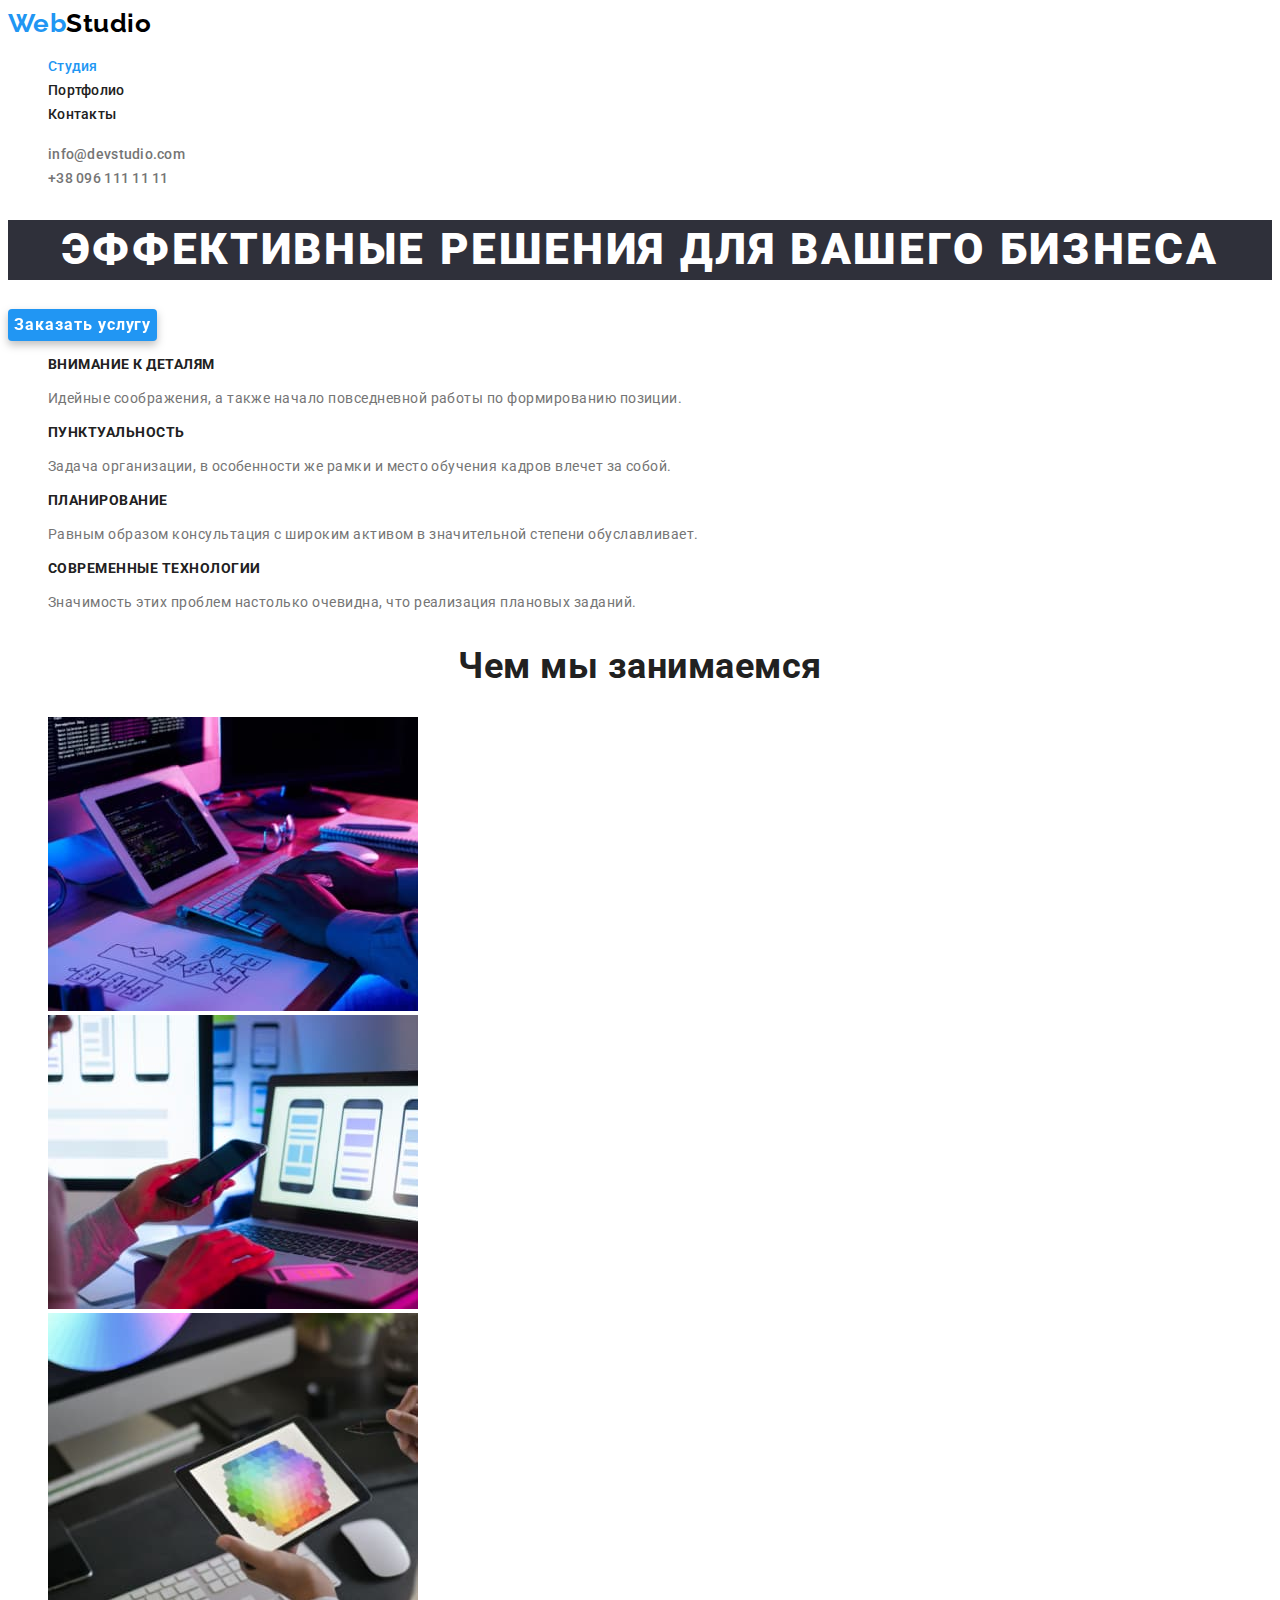
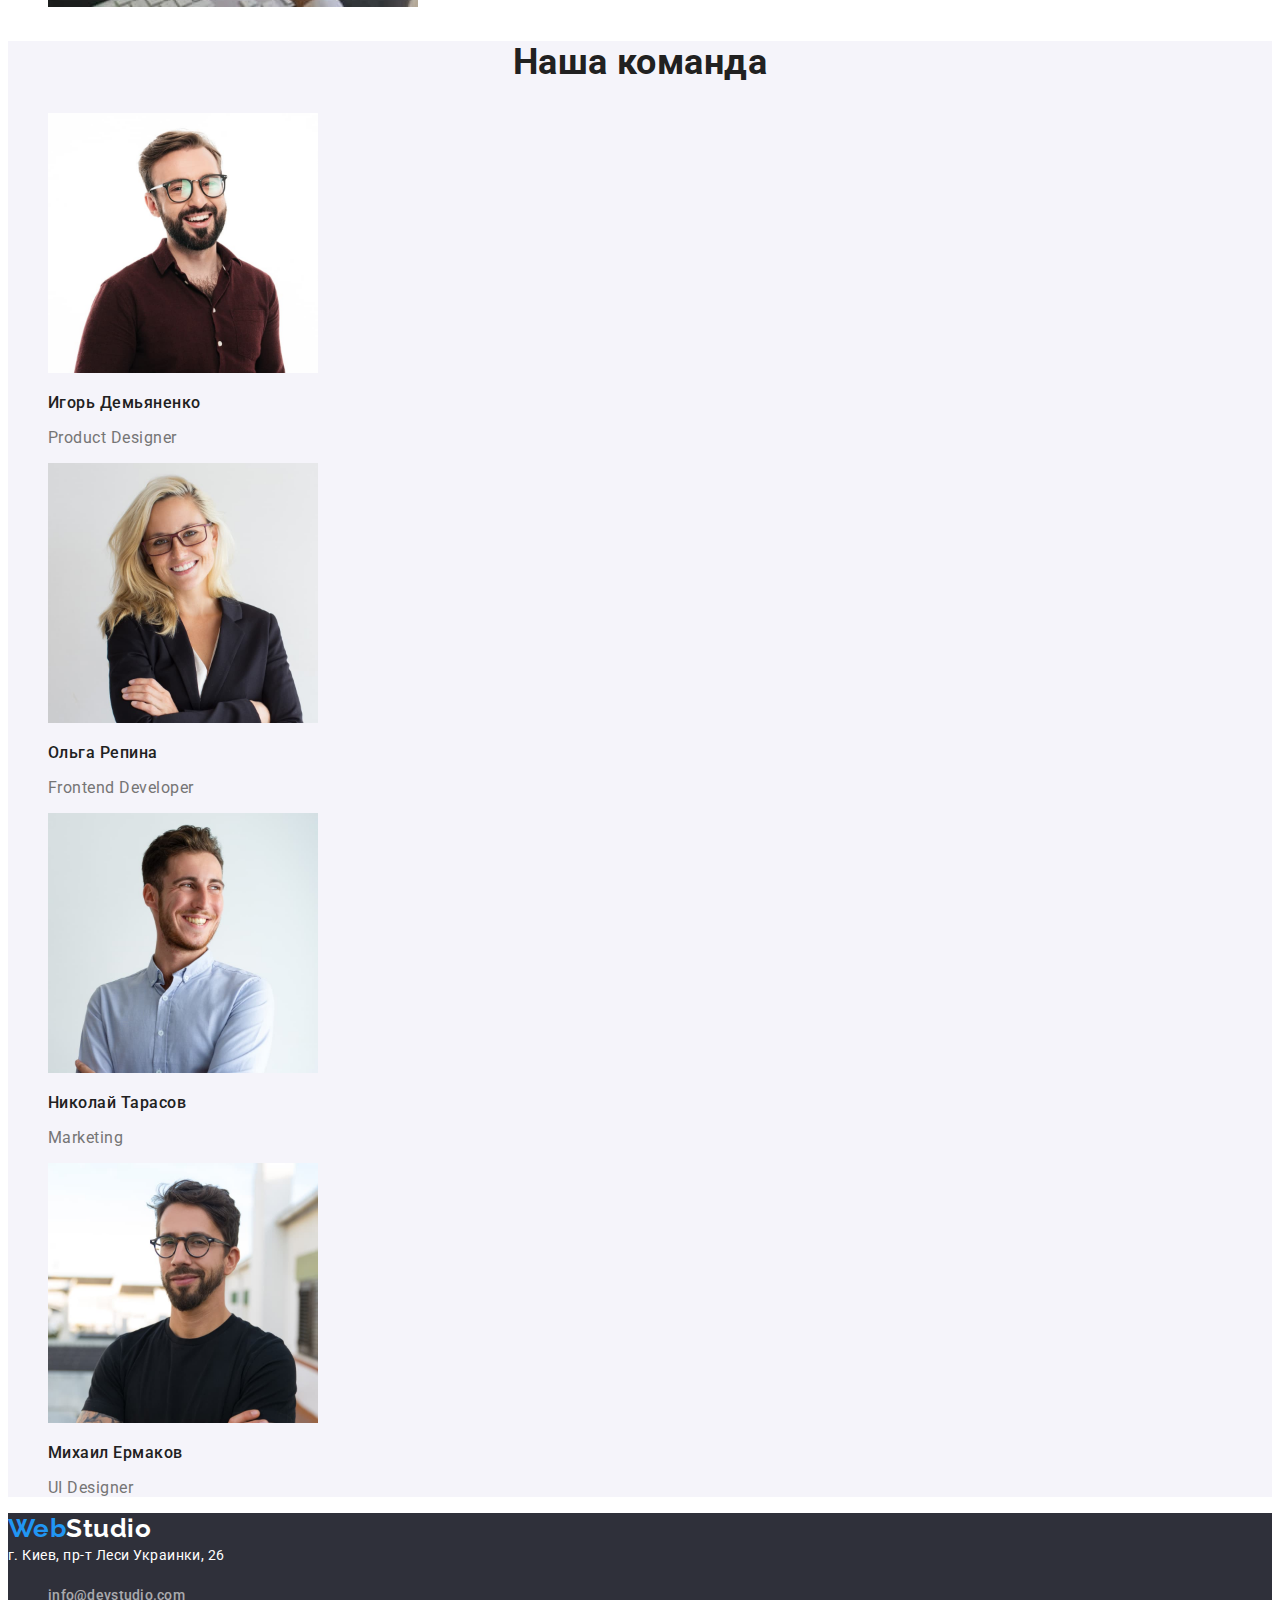
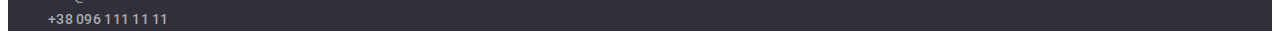
<file: index.html>
<!DOCTYPE html>
<html lang="ru">

<head>
    <meta charset="UTF-8">
    <meta http-equiv="X-UA-Compatible" content="IE=edge">
    <meta name="viewport" content="width=device-width, initial-scale=1.0">
    <title>WebStudio homepage</title>
    <link rel="stylesheet" href="css/styles.css">
    <link
        href="https://fonts.googleapis.com/css2?family=Raleway:wght@700&family=Roboto:wght@400;500;700;900&display=swap"
        rel="stylesheet">


</head>

<body>
    <!-- шапка -->
    <header>
        <!-- навігація -->
        <nav>
            <a href="./index.html" class="logo">Web<span class="logo logoblack">Studio</span> </a>


            <ul class="site-nav list">
                <li><a href="./index.html" class="link current">Студия</a></li>
                <li><a href="./portfolio.html" class="link">Портфолио</a></li>
                <li><a href="#contacts" class="link">Контакты</a></li>
            </ul>

        </nav>
        <ul class="contact-header list">
            <li><a href="mailto:info@devstudio.com" class="link">info@devstudio.com</a></li>
            <li><a href="tel:+380961111111" class="link">+38 096 111 11 11</a></li>
        </ul>

    </header>
    <main>
        <!-- Герой -->
        <section class="hero">
            <h1 class="hero-title">Эффективные решения для вашего бизнеса</h1>
            <button type="button" class="order-button button">Заказать услугу</button>
        </section>

        <!-- Преимущества -->
        <section class="advantages">
            <h2 hidden>Преимущества</h2>
            <ul class="list advantages-list">
                <li>
                    <h3 class="advantages-title">Внимание к деталям</h3>
                    <p class="advantages-description">Идейные соображения, а также начало повседневной работы по
                        формированию позиции.</p>
                </li>
                <li>
                    <h3 class="advantages-title">Пунктуальность</h3>
                    <p class="advantages-description">Задача организации, в особенности же рамки и место обучения кадров
                        влечет за собой.</p>
                </li>
                <li>
                    <h3 class="advantages-title">Планирование</h3>
                    <p class="advantages-description">Равным образом консультация с широким активом в значительной
                        степени обуславливает.</p>
                </li>
                <li>
                    <h3 class="advantages-title">Современные технологии</h3>
                    <p class="advantages-description">Значимость этих проблем настолько очевидна, что реализация
                        плановых заданий.</p>
                </li>
            </ul>

        </section>
        <section class="we-do">
            <h2 class="we-do-title">Чем мы занимаемся</h2>
            <ul class="list we-do-list">
                <li> <img src="./images/img-laptop.jpg" width="370" height="294" alt="laptop">
                </li>
                <li> <img src="./images/img-phone.jpg" width="370" height="294" alt="phone">
                </li>
                <li><img src="./images/img-tab.jpg" width="370" height="294" alt="tablet">
                </li>
            </ul>
        </section>

        <!-- Команда -->
        <section class="team">
            <h2 class="team-title">Наша команда</h2>
            <ul class="team-list list">
                <li>
                    <img src="./images/member1.jpg" width="270" alt="Игорь Демьяненко">
                    <h3 class="team-list-name">Игорь Демьяненко</h3>
                    <p class="team-list-speciality">Product Designer</p>
                </li>
                <li><img src="./images/member2.jpg" width="270" alt="Ольга Репина">
                    <h3 class="team-list-name">Ольга Репина</h3>
                    <p class="team-list-speciality">Frontend Developer</p>
                </li>
                <li><img src="./images/member3.jpg" width="270" alt="Николай Тарасов">
                    <h3 class="team-list-name">Николай Тарасов</h3>
                    <p class="team-list-speciality">Marketing</p>
                </li>
                <li><img src="./images/member4.jpg" width="270" alt="Михаил Ермаков">
                    <h3 class="team-list-name">Михаил Ермаков</h3>
                    <p class="team-list-speciality">UI Designer</p>
                </li>
            </ul>
        </section>
    </main>
    <!-- футер -->
    <footer class="footer">
        <a href="./index.html" class="logo">Web<span class="logowhite">Studio</span></a>

        <address class="address">
            <a href="https://goo.gl/maps/To9vKaqPNJ5r9ZiH9" target="_blank" rel="noopener noreferrer" class="address">г.
                Киев, пр-т Леси
                Украинки,
                26</a>
        </address>
        <ul id="contacts" class="list">
            <li><a class="footer-contacts-item link" href="mailto:info@devstudio.com">info@devstudio.com</a><br></li>
            <li><a class="footer-contacts-item link" href="tel:+380961111111">+38 096 111 11 11</a></li>
        </ul>

    </footer>

</body>

</html>
</file>
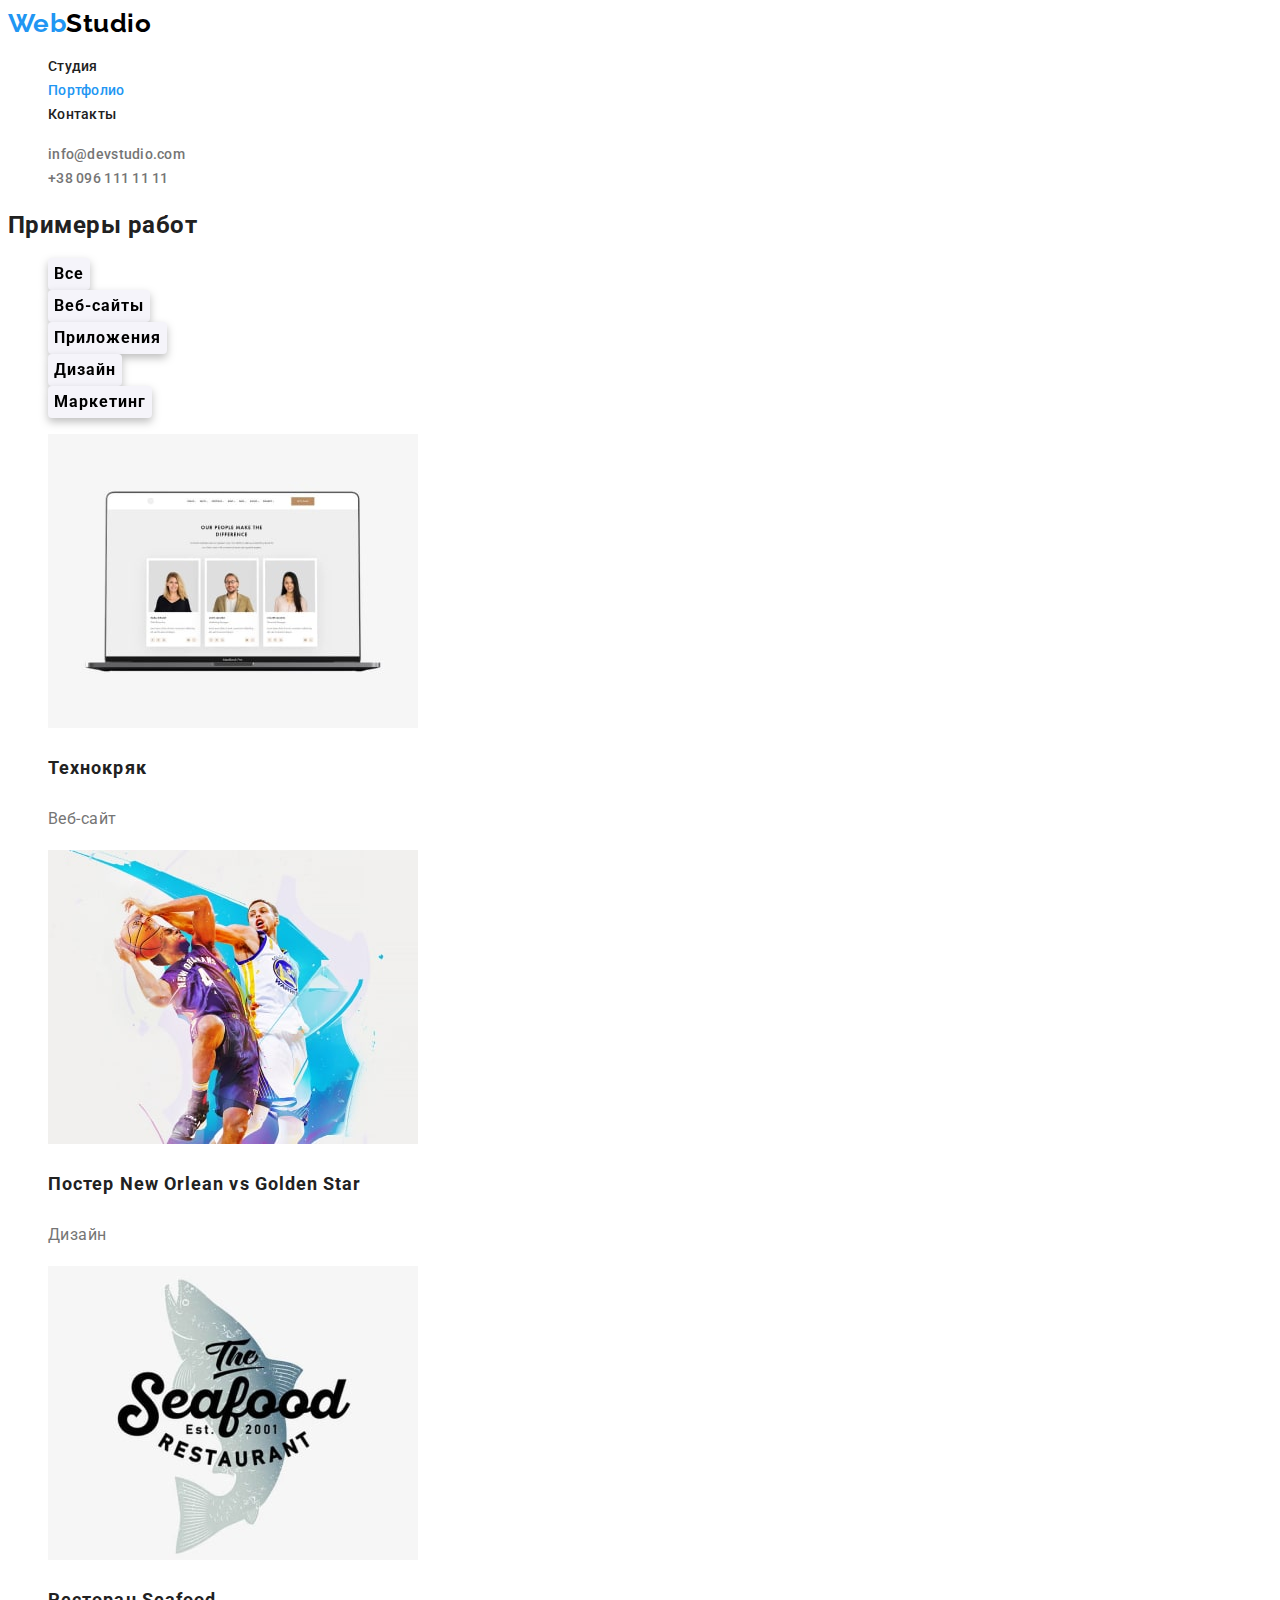
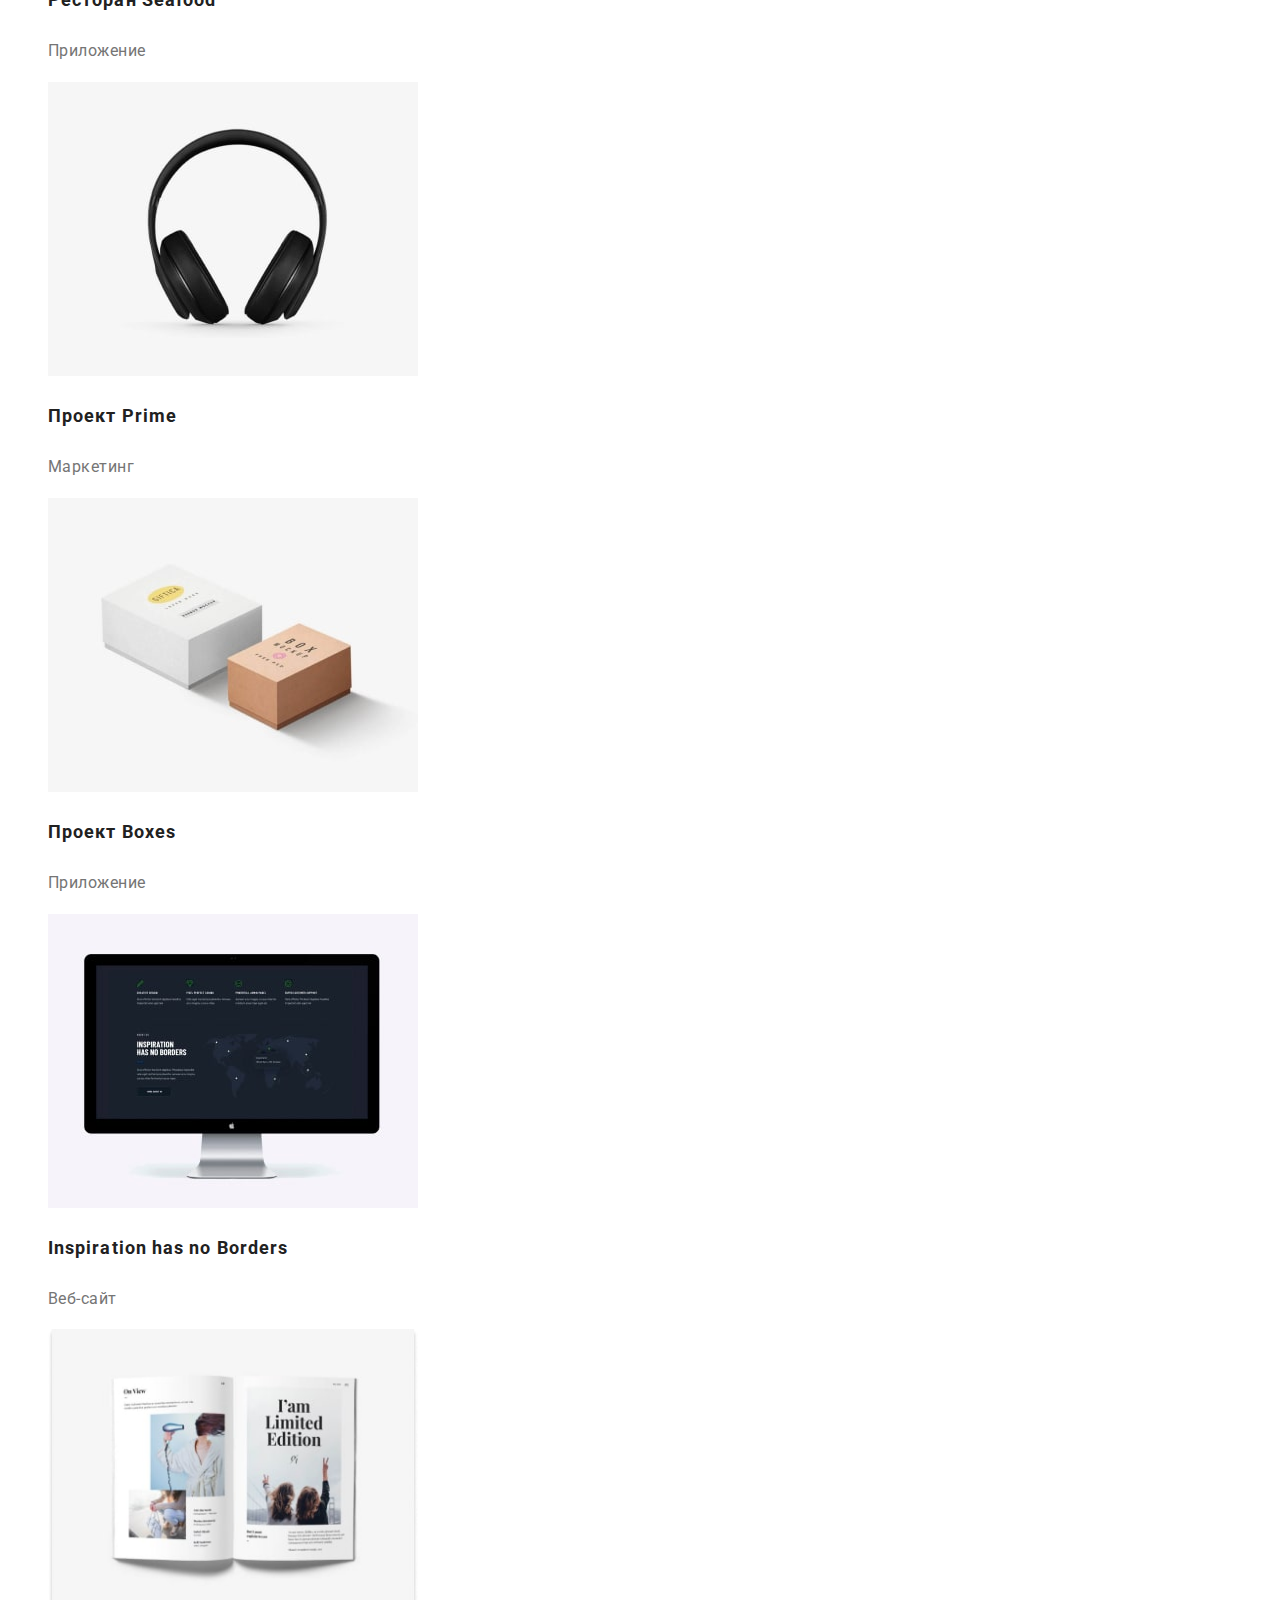
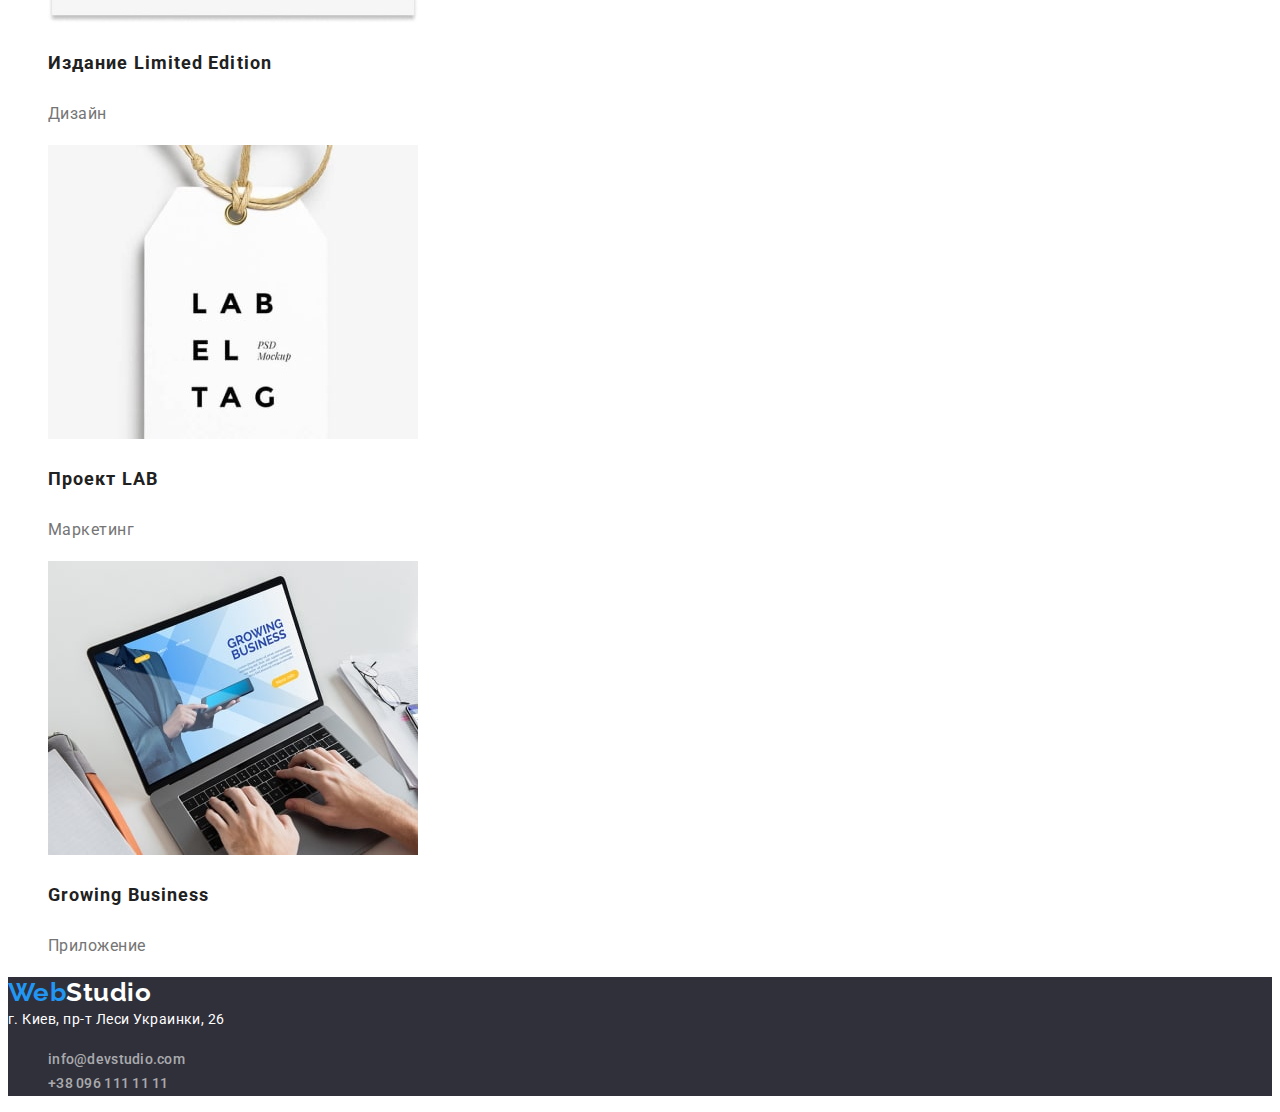
<file: portfolio.html>
<!DOCTYPE html>
<html lang="ru">

<head>
    <meta charset="UTF-8">
    <meta http-equiv="X-UA-Compatible" content="IE=edge">
    <meta name="viewport" content="width=device-width, initial-scale=1.0">
    <title>Portfolio</title>
    <link rel="stylesheet" href="css/styles.css">
    <link
        href="https://fonts.googleapis.com/css2?family=Raleway:wght@700&family=Roboto:wght@400;500;700;900&display=swap"
        rel="stylesheet">
</head>

<body>
    <header>
        <!-- навігація -->
        <nav>
            <a href="./index.html" class="logo">Web<span class="logo logoblack">Studio</span> </a>


            <ul class="site-nav list">
                <li><a href="./index.html" class="link ">Студия</a></li>
                <li><a href="./portfolio.html" class="link current">Портфолио</a></li>
                <li><a href="#contacts" class="link">Контакты</a></li>
            </ul>

        </nav>
        <ul class="contact-header list">
            <li><a href="mailto:info@devstudio.com" class="link">info@devstudio.com</a></li>
            <li><a href="tel:+380961111111" class="link">+38 096 111 11 11</a></li>
        </ul>

    </header>

    <main>
        <section>
            <h2>Примеры работ</h2>

            <ul class="filter list">
                <li><button type="button" class="filter-button">Все</button></li>
                <li><button type="button" class="filter-button">Веб-сайты</button></li>
                <li><button type="button" class="filter-button">Приложения</button></li>
                <li><button type="button" class="filter-button">Дизайн</button></li>
                <li><button type="button" class="filter-button">Маркетинг</button></li>
            </ul>

            <ul class="list">
                <li>
                    <img src="./images/portfolio/technocrack.jpg" alt="Веб-сайт Технокряк" width="370" height="294">
                    <h3 class="list-name">Технокряк</h3>
                    <p class="list-type">Веб-сайт</p>
                </li>
                <li>
                    <img src="./images/portfolio/poster.jpg" alt="Постер New Orlean vs Golden Star" width="370"
                        height="294">
                    <h3 class="list-name">Постер New Orlean vs Golden Star</h3>
                    <p class="list-type">Дизайн</p>
                </li>
                <li>
                    <img src="./images/portfolio/seafood.jpg" alt="Ресторан Seafood" width="370" height="294">
                    <h3 class="list-name">Ресторан Seafood</h3>
                    <p class="list-type">Приложение</p>
                </li>
                <li>
                    <img src="./images/portfolio/project_prime.jpg" alt="Проект Prime" width="370" height="294">
                    <h3 class="list-name">Проект Prime</h3>
                    <p class="list-type">Маркетинг</p>
                </li>
                <li>
                    <img src="./images/portfolio/boxes.jpg" alt="две коробки" width="370" height="294">
                    <h3 class="list-name">Проект Boxes</h3>
                    <p class="list-type">Приложение</p>
                </li>
                <li>
                    <img src="./images/portfolio/inspiration_has_no_borders.jpg"
                        alt="Веб-сайт Inspiration has no Borders" width="370" height="294">
                    <h3 class="list-name">Inspiration has no Borders</h3>
                    <p class="list-type">Веб-сайт</p>
                </li>
                <li>
                    <img src="./images/portfolio/limited_edition.jpg" alt="Издание Limited Edition" width="370"
                        height="294">
                    <h3 class="list-name">Издание Limited Edition</h3>
                    <p class="list-type">Дизайн</p>
                </li>
                <li>
                    <img src="./images/portfolio/lab.jpg" alt="Проект LAB" width="370" height="294">
                    <h3 class="list-name">Проект LAB</h3>
                    <p class="list-type">Маркетинг</p>
                </li>
                <li>
                    <img src="./images/portfolio/growing_busines.jpg" alt="Приложение Growing Business" width="370"
                        height="294">
                    <h3 class="list-name">Growing Business</h3>
                    <p class="list-type">Приложение</p>
                </li>
            </ul>





        </section>



    </main>



    <footer class="footer">
        <a href="./index.html" class="logo">Web<span class="logowhite">Studio</span></a>

        <address class="address">
            <a href="https://goo.gl/maps/To9vKaqPNJ5r9ZiH9" target="_blank" rel="noopener noreferrer" class="address">г.
                Киев, пр-т Леси
                Украинки,
                26</a>
        </address>
        <ul id="contacts" class="list">
            <li><a class="footer-contacts-item link" href="mailto:info@devstudio.com">info@devstudio.com</a><br></li>
            <li><a class="footer-contacts-item link" href="tel:+380961111111">+38 096 111 11 11</a></li>
        </ul>

    </footer>

</body>

</html>
</file>
<file: css/styles.css>
:root {
	--primary-text-color: #212121;
	--secondary-text-color: #757575;
	--accent-color: #2196f3;
	--button-bg: #f5f4fa;
	--accent-reverse: #ffffff;
	--hero-bg: #2f303a;
}
body {
	font-family: Roboto, sans-serif;
	color: var(--primary-text-color);
	letter-spacing: 0.03em;
}
.list {
	list-style: none;
}

.site-nav .link:hover,
.site-nav .link:focus,
.site-nav .link.current {
	color: var(--accent-color);
}
.site-nav .link {
	color: var(--primary-text-color);
}
.contact-header .link {
	color: var(--secondary-text-color);
}
.contact-header .link:hover,
.contact-header .link:focus {
	color: var(--accent-color);
	cursor: pointer;
}
.link {
	font-weight: 500;
	font-size: 14px;
	line-height: 1.71;
	letter-spacing: 0.02em;
	text-decoration: none;
}
.hero-title {
	font-weight: 900;
	font-size: 44px;
	line-height: 1.36;
	text-align: center;
	letter-spacing: 0.06em;
	text-transform: uppercase;
	color: var(--accent-reverse);
	background-color: var(--hero-bg);
}
/* кнопки в index i portfolio */
.filter-button:hover,
.filter-button:focus,
.order-button {
	font-family: inherit;
	filter: drop-shadow(0px 4px 4px rgba(0, 0, 0, 0.25));
	color: var(--accent-reverse);
	background-color: var(--accent-color);
	font-weight: bold;
	font-size: 16px;
	line-height: 1.87;
	align-items: center;
	text-align: center;
	letter-spacing: 0.06em;
	border: 0px;
	border-radius: 4px;
}
.filter-button {
	font-family: inherit;
	filter: drop-shadow(0px 4px 4px rgba(0, 0, 0, 0.25));
	/* color: var(--accent-reverse); */
	background-color: var(--button-bg);
	font-weight: bold;
	font-size: 16px;
	line-height: 1.87;
	align-items: center;
	text-align: center;
	letter-spacing: 0.06em;
	border: 0px;
	border-radius: 4px;
}
.list-name {
	font-weight: bold;
	font-size: 18px;
	line-height: 2;
	letter-spacing: 0.06em;
	color: var(--primary-text-color);
}
.list-type {
	font-weight: normal;
	font-size: 16px;
	line-height: 1.87;
	letter-spacing: 0.03em;
	color: var(--secondary-text-color);
}
.advantages-title {
	font-weight: bold;
	font-size: 14px;
	line-height: 1.14;
	text-transform: uppercase;
}
.advantages-description {
	font-size: 14px;
	line-height: 1.71;
	color: var(--secondary-text-color);
}

.team-title,
.we-do-title {
	font-weight: bold;
	font-size: 36px;
	line-height: 1.17;
	text-align: center;
}

.team {
	background-color: #f5f4fa;
}
.team-list-name {
	font-weight: 500;
	font-size: 16px;
	line-height: 19px;
}
.team-list-speciality {
	font-size: 16px;
	line-height: 1.19;
	color: var(--secondary-text-color);
}
.logo {
	font-family: Raleway;
	font-weight: bold;
	font-size: 26px;
	line-height: 1.19;
	color: var(--accent-color);
	text-decoration: unset;
}
.filter-item {
	cursor: pointer;
}
.logoblack {
	color: black;
}
.logowhite {
	color: #ffffff;
}
.footer {
	background-color: var(--hero-bg);
}
.address {
	font-size: 14px;
	line-height: 1.71;
	color: var(--accent-reverse);
	text-decoration: none;
}
.footer-contacts-item {
	font-size: 14px;
	line-height: 1.71;
	color: rgba(255, 255, 255, 0.6);
}
.footer .link:hover,
.footer .link:focus {
	color: var(--accent-color);
}
.address {
	font-style: normal;
}
</file>
